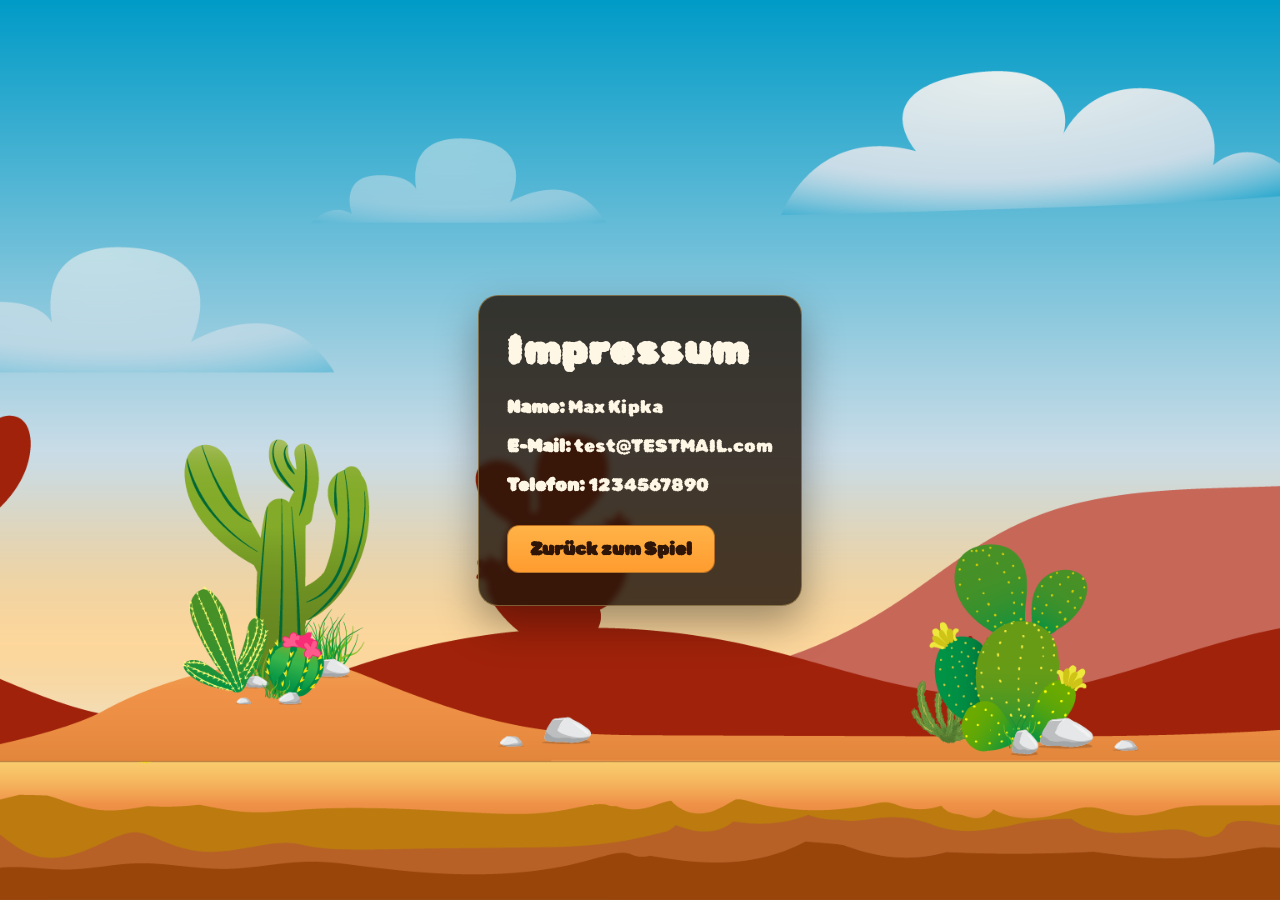
<file: impressum.html>
<!doctype html>
<html lang="de" translate="no">
    <head>
        <meta charset="UTF-8" />
        <meta name="viewport" content="width=device-width, initial-scale=1.0" />
        <title>El Pollo Loco - Impressum</title>
        <link rel="stylesheet" href="impressum.css" />
        <link rel="stylesheet" href="standard.css" />
        <link
            rel="shortcut icon"
            href="img/3_enemies_chicken/chicken_small/1_walk/1_w.png"
            type="image/x-icon"
        />
    </head>
    <body>
        <main class="content">
            <section class="impressumCard">
                <h1>Impressum</h1>
                <div class="impressumData">
                    <p><strong>Name:</strong> Max Kipka</p>
                    <p><strong>E-Mail:</strong> test@TESTMAIL.com</p>
                    <p><strong>Telefon:</strong> 1234567890</p>
                </div>
                <a class="backButton" href="./index.html">Zurück zum Spiel</a>
            </section>
        </main>
    </body>
</html>
</file>
<file: impressum.css>
* {
    position: relative;
    box-sizing: border-box;
    margin: 0;
    padding: 0;
    font-family: "1";
}

body {
    min-height: 100vh;
    display: flex;
    justify-content: center;
    align-items: center;
    padding: 24px;
    color: #fff7e6;
    background-image: url("img/5_background/first_half_background.png");
    background-size: cover;
    background-position: center;
    background-repeat: no-repeat;
    background-attachment: fixed;
}

.content {
    width: 100%;
    max-width: 1440px;
    display: flex;
    justify-content: center;
    align-items: center;
}

.impressumCard {
    padding: 32px 28px;
    border: 1px solid rgba(255, 220, 130, 0.35);
    border-radius: 20px;
    background: rgba(34, 20, 9, 0.82);
    box-shadow: 0 18px 40px rgba(0, 0, 0, 0.35);
    backdrop-filter: blur(3px);
}

h1 {
    font-size: 40px;
    line-height: 1.15;
    margin-bottom: 20px;
    letter-spacing: 0.5px;
}

.impressumData {
    display: flex;
    flex-direction: column;
    gap: 12px;
    margin-bottom: 26px;
}

.impressumData p {
    font-size: 18px;
    line-height: 1.5;
}

.backButton {
    display: inline-flex;
    justify-content: center;
    align-items: center;
    min-height: 48px;
    padding: 12px 22px;
    border-radius: 12px;
    border: 1px solid rgba(95, 42, 7, 0.45);
    background: linear-gradient(180deg, #ffb347 0%, #ff9c2f 100%);
    color: #2f1508;
    font-size: 18px;
    font-weight: 700;
    text-decoration: none;
    transition:
        transform 0.15s ease,
        filter 0.15s ease;
}

.backButton:hover {
    transform: translateY(-1px);
    filter: brightness(1.05);
    background: linear-gradient(180deg, #ffc46b 0%, #ffad48 100%);
}

.backButton:active {
    transform: translateY(0);
}

@media (max-width: 560px) {
    .impressumCard {
        padding: 24px 20px;
    }

    h1 {
        font-size: 32px;
    }

    .impressumData p,
    .backButton {
        font-size: 16px;
    }
}
</file>
<file: standard.css>
@font-face {
    font-family: "1";
    src: url(./font/Rubik_Bubbles/RubikBubbles-Regular.ttf);
}
</file>
